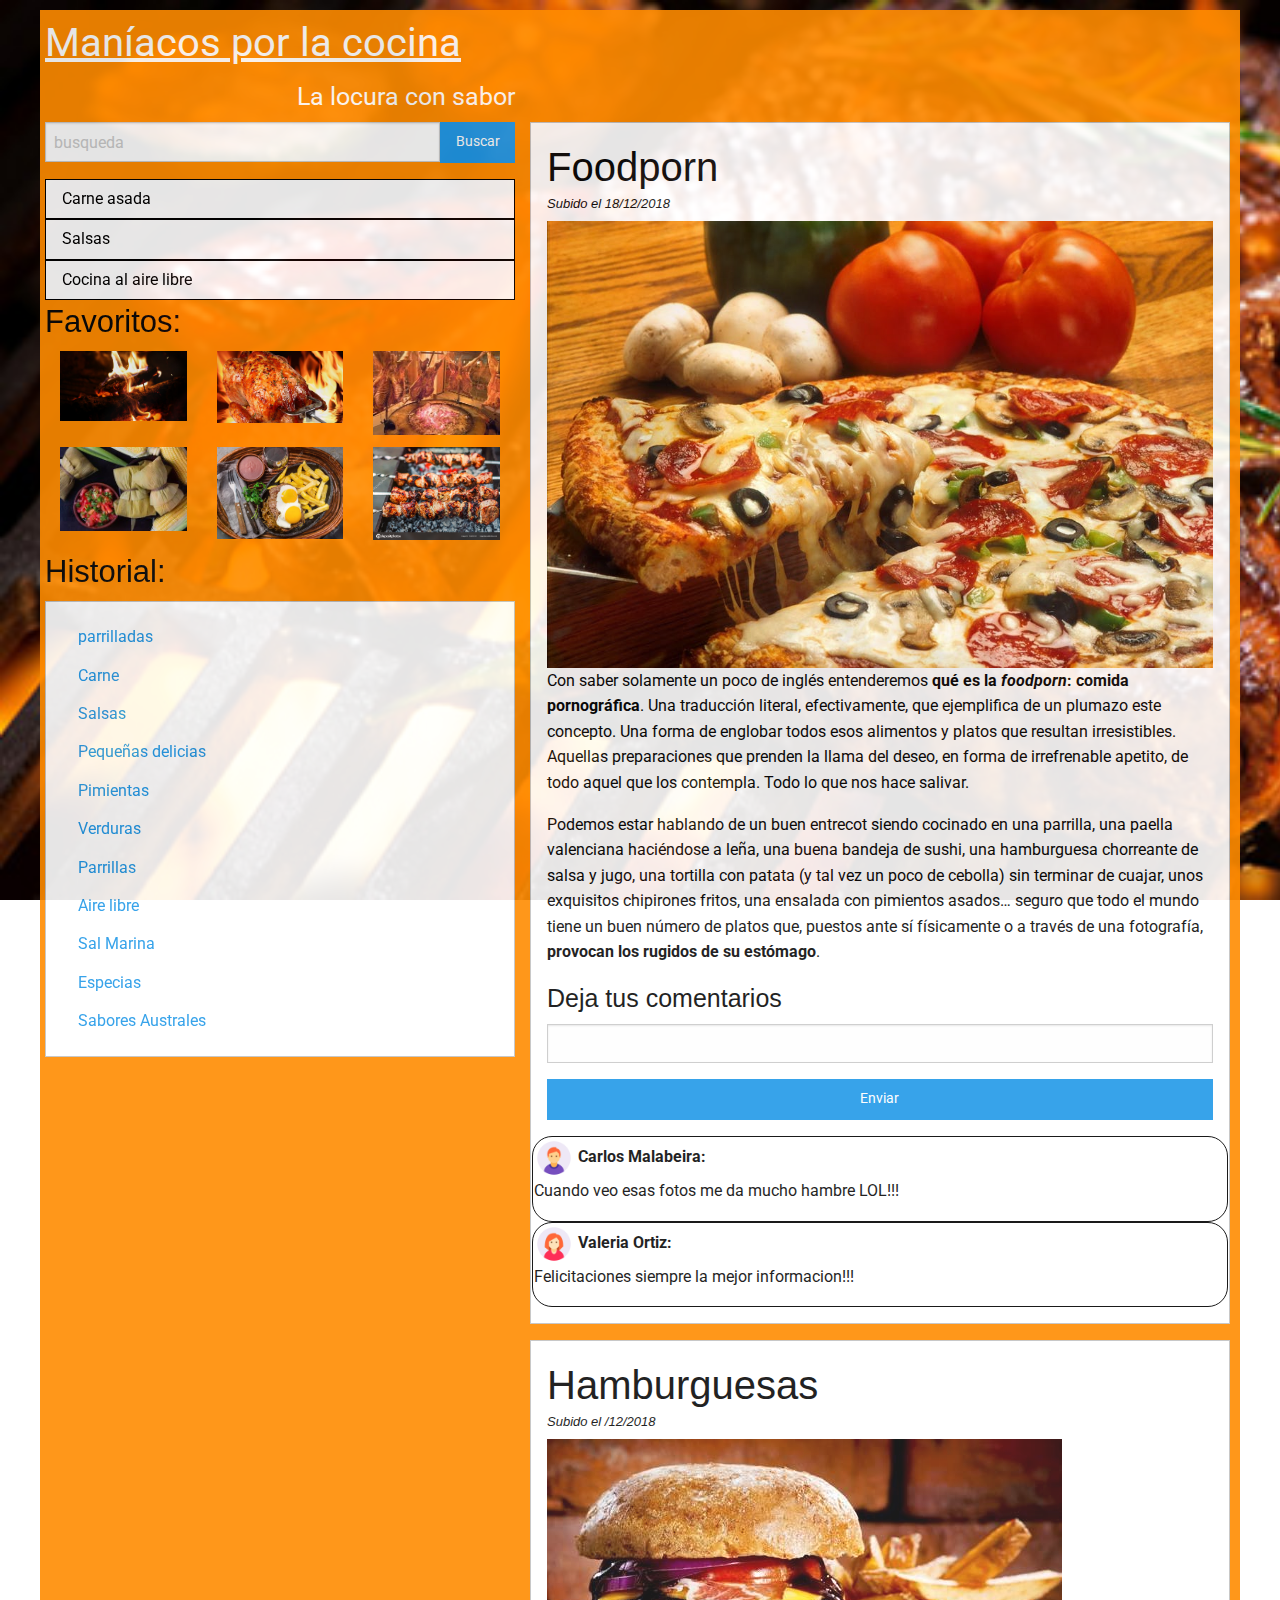
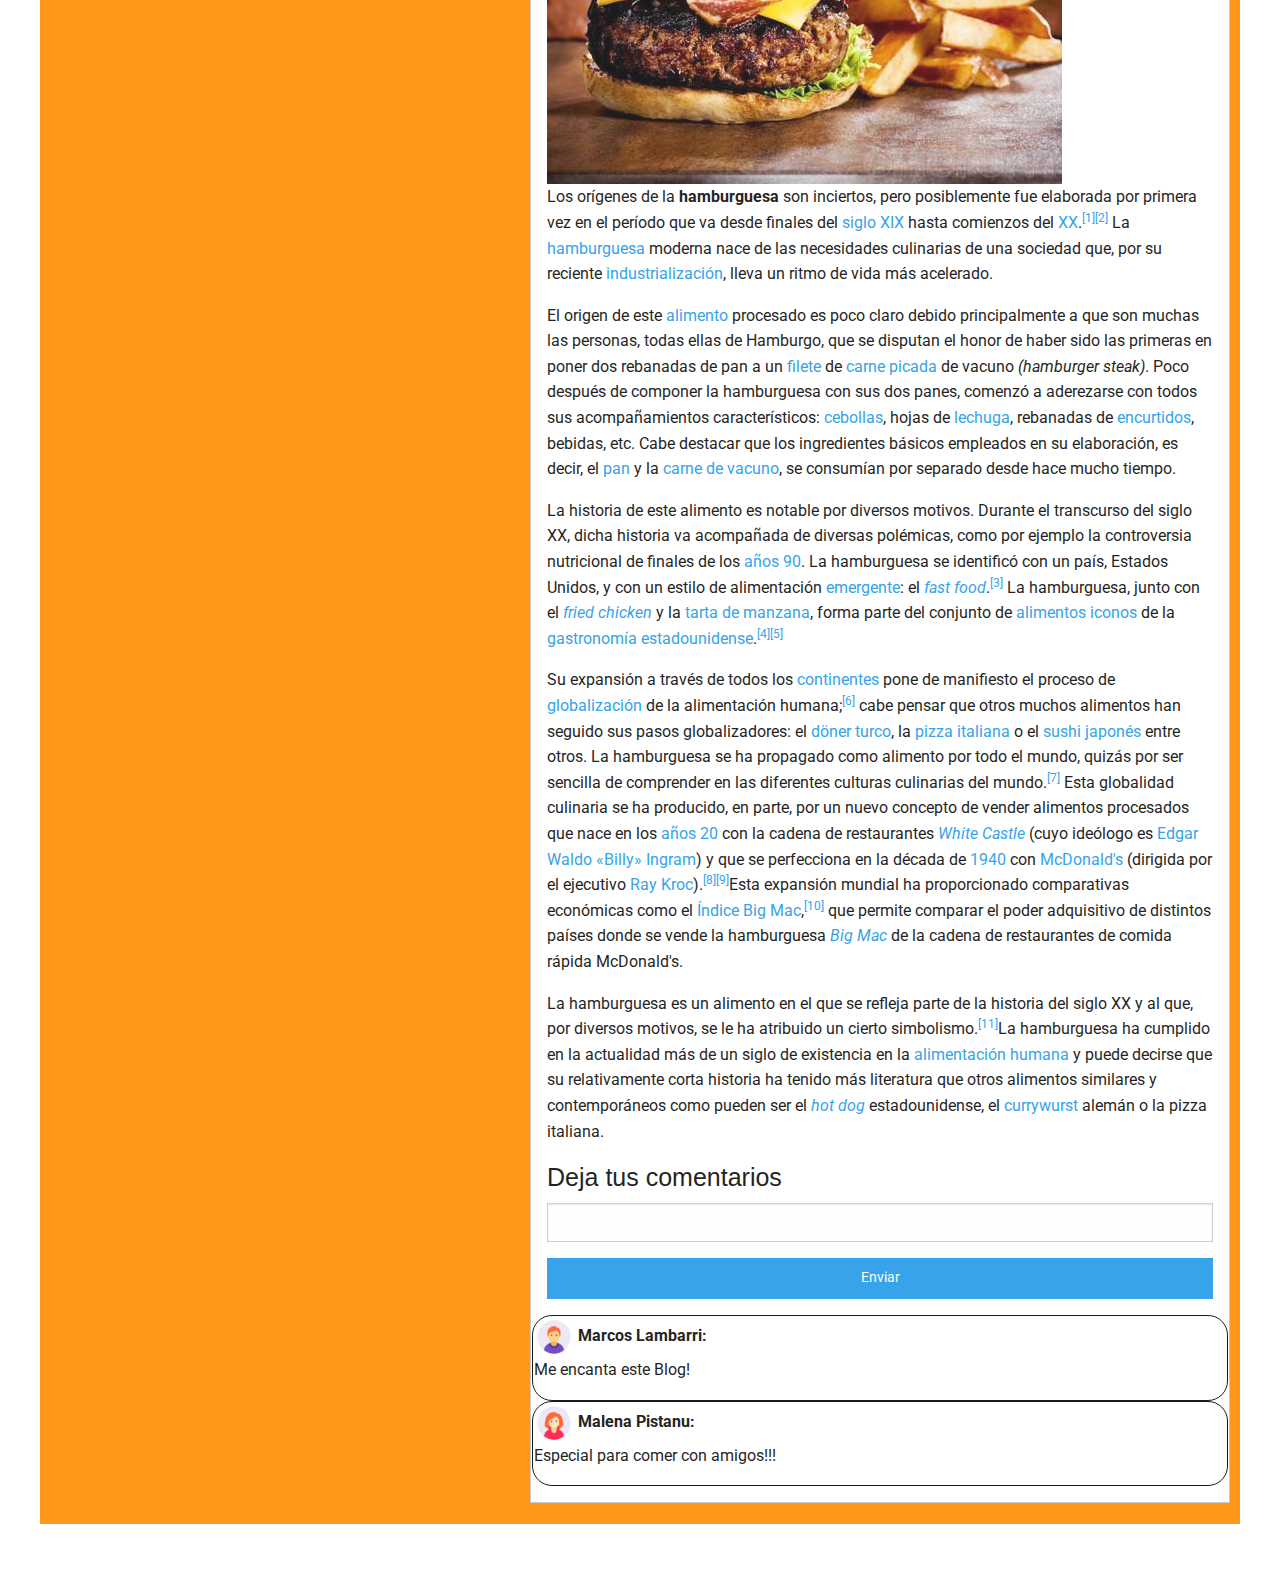
<file: Blogs 2 Gastronomia Foundation - copia/index.html>
<!doctype html>
<html class="no-js" lang="en" dir="ltr">
  <head>
    <meta charset="utf-8">
    <meta http-equiv="x-ua-compatible" content="ie=edge">
    <meta name="viewport" content="width=device-width, initial-scale=1.0">
    <title>Foundation for Sites</title>
    <link rel="stylesheet" href="css/foundation.css">
    <link rel="stylesheet" href="css/app.css">

  </head>
  <body>
    <!-- Contenedor principal -->

    <div class="letraroboto row" style="padding:5px; margin-top:10px; background-color:#ff8c00; opacity:0.90;">


        <!-- Titulo y subtitulo -->
              <div class="row">
                  <div class="large-5 medium-8 columns">
                    <h2 class="titulo"><u>Maníacos por la cocina</u></h2>
                    <h4 class="titulo text-right">La locura con sabor</h4>
                  </div>
                </div>



        <div class="row">
        <div class="large-5 medium-8 columns">





    <!-- Barra de Busqueda -->
            <div class="row">
              <div class="columns">
                <div class="input-group">
                  <input placeholder="busqueda" type="text" class="input-group-field">
                  <div class="input-group-button">
                  <input type="submit" class="button" value="Buscar">
                </div>
               </div>
              </div>
            </div>

    <!-- menu de tres items -->
        <div class="row">
          <div class="columns">
            <ul class="vertical menu">
                     <li><a href="#" style="color:black; background-color:white;border:1px solid black;">Carne asada</a></li>
                     <li><a href="#" style="color:black; background-color:white;border:1px solid black;">Salsas</a></li>
                     <li><a href="#" style="color:black; background-color:white;border:1px solid black;">Cocina al aire libre</a></li>
              </ul>
            </div>
          </div>

        <!-- Favoritos -->
        <div class="row">
          <div class="columns">

                  <h3>Favoritos:</h3>


                  <div class=" columns large-4"><img src="img/foto1.jpg"> </div>
                  <div class=" columns large-4"><img src="img/foto2.jpg"></div>
                  <div class=" columns large-4"><img src="img/foto3.jpg"></div>

                  <br>
                  <br>
                  <br>
                  <br>

                  <div class=" columns large-4"><img src="img/foto4.jpg"> </div>
                  <div class=" columns large-4"><img src="img/foto5.jpg"></div>
                  <div class=" columns large-4"><img src="img/foto6.jpg"></div>
          </div>
        </div>

        <!-- Historial de busquedas -->

        <div class="row">
        <div class="columns" style="margin-top:10px;">

                  <h3>Historial:</h3>
               <ul class="callout vertical menu">
                  <li><a href="#">parrilladas</a></li>
                  <li><a href="#">Carne</a></li>
                  <li><a href="#">Salsas</a></li>
                  <li><a href="#">Pequeñas delicias</a></li>
                  <li><a href="#">Pimientas</a></li>
                  <li><a href="#">Verduras</a></li>
                  <li><a href="#">Parrillas</a></li>
                  <li><a href="#">Aire libre</a></li>
                  <li><a href="#">Sal Marina</a></li>
                  <li><a href="#">Especias</a></li>
                  <li><a href="#">Sabores Australes</a></li>

                </ul>
        </div>
        </div>
      </div>
      <!-- Articulos -->

      <div class="large-7 medium-4 columns callout">
        <h2>Foodporn</h2>
        <h2 class="help-text">Subido el 18/12/2018</h2>
        <img src="img\pizza.jpg">
        <p>Con saber solamente un poco de inglés entenderemos <strong>qué es la <i>foodporn</i>: comida pornográfica</strong>. Una traducción literal, efectivamente, que ejemplifica de un plumazo este concepto. Una forma de englobar todos esos alimentos y platos que resultan irresistibles. Aquellas preparaciones que prenden la llama del deseo, en forma de irrefrenable apetito, de todo aquel que los contempla. Todo lo que nos hace salivar.</p><p>Podemos estar hablando de un buen entrecot siendo cocinado en una parrilla, una paella valenciana haciéndose a leña, una buena bandeja de sushi, una hamburguesa chorreante de salsa y jugo, una tortilla con patata (y tal vez un poco de cebolla) sin terminar de cuajar, unos exquisitos chipirones fritos, una ensalada con pimientos asados… seguro que todo el mundo tiene un buen número de platos que, puestos ante sí físicamente o a través de una fotografía, <strong>provocan los rugidos de su estómago</strong>.</p>


        <div class="row">
            <div class="column">
            <h4>Deja tus comentarios</h4>
            <input class="column" type="text">

            <button type="button" class="column button" name="button">Enviar</button>

            <br><br><br>

            <div class="row">


            <fieldset class="cuadrito"  style="border-radius:20px;">
              <img src="img/icono-hombre.png"style="width:40px;">
              <strong>Carlos Malabeira:</strong><br>
              <p>Cuando veo esas fotos me da mucho hambre LOL!!!</p>
            </fieldset>

            <fieldset class="cuadrito" style="border-radius:20px;">
              <img src="img/icono-mujer.png" style="width:40px;">
              <strong>Valeria Ortiz:</strong><br>
              <p>Felicitaciones siempre la mejor informacion!!!</p>
            </fieldset>

            </div>



          </div>



        </div>
      </div>


      <div class="large-7 medium-4 columns callout">
        <h2>Hamburguesas</h2>
        <h2 class="help-text">Subido el /12/2018</h2>
        <img src="img/foto-hamburguesa.jpg">
        <p>Los orígenes de la <b>hamburguesa</b> son inciertos, pero posiblemente fue elaborada por primera vez en el período que va desde finales del <a href="/wiki/Siglo_XIX" title="Siglo XIX">siglo XIX</a> hasta comienzos del <a href="/wiki/Siglo_XX" title="Siglo XX">XX</a>.<sup id="cite_ref-Giovanni_1-0" class="reference separada"><a href="#cite_note-Giovanni-1"><span class="corchete-llamada">[</span>1<span class="corchete-llamada">]</span></a></sup>&#8203;<sup id="cite_ref-Ronald_2-0" class="reference separada"><a href="#cite_note-Ronald-2"><span class="corchete-llamada">[</span>2<span class="corchete-llamada">]</span></a></sup>&#8203; La <a href="/wiki/Hamburguesa" title="Hamburguesa">hamburguesa</a> moderna nace de las necesidades culinarias de una sociedad que, por su reciente <a href="/wiki/Industrializaci%C3%B3n" title="Industrialización">industrialización</a>, lleva un ritmo de vida más acelerado.
          </p><p>El origen de este <a href="/wiki/Alimento" title="Alimento">alimento</a> procesado es poco claro debido principalmente a que son muchas las personas, todas ellas de Hamburgo, que se disputan el honor de haber sido las primeras en poner dos rebanadas de pan a un <a href="/wiki/Filete_(carne_roja)" title="Filete (carne roja)">filete</a> de <a href="/wiki/Carne_picada" title="Carne picada">carne picada</a> de vacuno <i>(hamburger steak)</i>. Poco después de componer la hamburguesa con sus dos panes, comenzó a aderezarse con todos sus acompañamientos característicos: <a href="/wiki/Cebolla" class="mw-redirect" title="Cebolla">cebollas</a>, hojas de <a href="/wiki/Lechuga" class="mw-redirect" title="Lechuga">lechuga</a>, rebanadas de <a href="/wiki/Encurtido" title="Encurtido">encurtidos</a>, bebidas, etc. Cabe destacar que los ingredientes básicos empleados en su elaboración, es decir, el <a href="/wiki/Pan" title="Pan">pan</a> y la <a href="/wiki/Carne" title="Carne">carne de vacuno</a>, se consumían por separado desde hace mucho tiempo.
          </p><p>La historia de este alimento es notable por diversos motivos. Durante el transcurso del siglo XX, dicha historia va acompañada de diversas polémicas, como por ejemplo la controversia nutricional de finales de los <a href="/wiki/A%C3%B1os_1990" title="Años 1990">años 90</a>. La hamburguesa se identificó con un país, Estados Unidos, y con un estilo de alimentación <a href="/wiki/Emergencia_(filosof%C3%ADa)" title="Emergencia (filosofía)">emergente</a>: el <a href="/wiki/Comida_r%C3%A1pida" title="Comida rápida"><i>fast food</i></a>.<sup id="cite_ref-ilustra_3-0" class="reference separada"><a href="#cite_note-ilustra-3"><span class="corchete-llamada">[</span>3<span class="corchete-llamada">]</span></a></sup>&#8203; La hamburguesa, junto con el <i><a href="/wiki/Pollo_frito" title="Pollo frito">fried chicken</a></i> y la <a href="/wiki/Tarta_de_manzana" title="Tarta de manzana">tarta de manzana</a>, forma parte del conjunto de <a href="/wiki/S%C3%ADmbolo_nacional" title="Símbolo nacional">alimentos iconos</a> de la <a href="/wiki/Gastronom%C3%ADa_de_Estados_Unidos" class="mw-redirect" title="Gastronomía de Estados Unidos">gastronomía estadounidense</a>.<sup id="cite_ref-Edge_4-0" class="reference separada"><a href="#cite_note-Edge-4"><span class="corchete-llamada">[</span>4<span class="corchete-llamada">]</span></a></sup>&#8203;<sup id="cite_ref-amer_5-0" class="reference separada"><a href="#cite_note-amer-5"><span class="corchete-llamada">[</span>5<span class="corchete-llamada">]</span></a></sup>&#8203;
          </p><p>Su expansión a través de todos los <a href="/wiki/Continente" title="Continente">continentes</a> pone de manifiesto el proceso de <a href="/wiki/Globalizaci%C3%B3n" title="Globalización">globalización</a> de la alimentación humana;<sup id="cite_ref-Global_6-0" class="reference separada"><a href="#cite_note-Global-6"><span class="corchete-llamada">[</span>6<span class="corchete-llamada">]</span></a></sup>&#8203; cabe pensar que otros muchos alimentos han seguido sus pasos globalizadores: el <a href="/wiki/D%C3%B6ner" title="Döner">döner</a> <a href="/wiki/Gastronom%C3%ADa_de_Turqu%C3%ADa" title="Gastronomía de Turquía">turco</a>, la <a href="/wiki/Pizza" title="Pizza">pizza</a> <a href="/wiki/Gastronom%C3%ADa_de_Italia" title="Gastronomía de Italia">italiana</a> o el <a href="/wiki/Sushi" title="Sushi">sushi</a> <a href="/wiki/Gastronom%C3%ADa_de_Jap%C3%B3n" title="Gastronomía de Japón">japonés</a> entre otros. La hamburguesa se ha propagado como alimento por todo el mundo, quizás por ser sencilla de comprender en las diferentes culturas culinarias del mundo.<sup id="cite_ref-McGlobal_7-0" class="reference separada"><a href="#cite_note-McGlobal-7"><span class="corchete-llamada">[</span>7<span class="corchete-llamada">]</span></a></sup>&#8203; Esta globalidad culinaria se ha producido, en parte, por un nuevo concepto de vender alimentos procesados que nace en los <a href="/wiki/A%C3%B1os_1920" title="Años 1920">años 20</a> con la cadena de restaurantes <i><a href="/wiki/White_Castle_(restaurante)" title="White Castle (restaurante)">White Castle</a></i> (cuyo ideólogo es <a href="/w/index.php?title=Edgar_Waldo_Ingram&amp;action=edit&amp;redlink=1" class="new" title="Edgar Waldo Ingram (aún no redactado)">Edgar Waldo «Billy» Ingram</a>) y que se perfecciona en la década de <a href="/wiki/1940" title="1940">1940</a> con <a href="/wiki/McDonald%27s" title="McDonald&#39;s">McDonald's</a> (dirigida por el ejecutivo <a href="/wiki/Ray_Kroc" title="Ray Kroc">Ray Kroc</a>).<sup id="cite_ref-Smith_8-0" class="reference separada"><a href="#cite_note-Smith-8"><span class="corchete-llamada">[</span>8<span class="corchete-llamada">]</span></a></sup>&#8203;<sup id="cite_ref-Arcs_9-0" class="reference separada"><a href="#cite_note-Arcs-9"><span class="corchete-llamada">[</span>9<span class="corchete-llamada">]</span></a></sup>&#8203;Esta expansión mundial ha proporcionado comparativas económicas como el <a href="/wiki/%C3%8Dndice_Big_Mac" title="Índice Big Mac">Índice Big Mac</a>,<sup id="cite_ref-BigIndex_10-0" class="reference separada"><a href="#cite_note-BigIndex-10"><span class="corchete-llamada">[</span>10<span class="corchete-llamada">]</span></a></sup>&#8203; que permite comparar el poder adquisitivo de distintos países donde se vende la hamburguesa <i><a href="/wiki/Big_Mac" title="Big Mac">Big Mac</a></i> de la cadena de restaurantes de comida rápida McDonald's.
          </p><p>La hamburguesa es un alimento en el que se refleja parte de la historia del siglo XX y al que, por diversos motivos, se le ha atribuido un cierto simbolismo.<sup id="cite_ref-Theodora_11-0" class="reference separada"><a href="#cite_note-Theodora-11"><span class="corchete-llamada">[</span>11<span class="corchete-llamada">]</span></a></sup>&#8203;
          La hamburguesa ha cumplido en la actualidad más de un siglo de existencia en la <a href="/wiki/Alimentaci%C3%B3n_humana" title="Alimentación humana">alimentación humana</a> y puede decirse que su relativamente corta historia ha tenido más literatura que otros alimentos similares y contemporáneos como pueden ser el <i><a href="/wiki/Perrito_caliente" title="Perrito caliente">hot dog</a></i> estadounidense, el <a href="/wiki/Currywurst" title="Currywurst">currywurst</a> alemán o la pizza italiana.
          </p>

        <div class="row">
            <div class="column">
            <h4>Deja tus comentarios</h4>
            <input class="column" type="text">

            <button type="button" class="column button" name="button">Enviar</button>

            <br><br><br>

            <div class="row">


            <fieldset class="cuadrito"  style="border-radius:20px;">
              <img src="img/icono-hombre.png"style="width:40px;">
              <strong>Marcos Lambarri:</strong><br>
              <p>Me encanta este Blog!</p>
            </fieldset>

            <fieldset class="cuadrito" style="border-radius:20px;">
              <img src="img/icono-mujer.png" style="width:40px;">
              <strong>Malena Pistanu:</strong><br>
              <p>Especial para comer con amigos!!!</p>
            </fieldset>

            </div>



          </div>



        </div>
      </div>








        </div>
      </div>



      </div>
<br>
<br>
<br>




      </div>
    </div>
    <script src="js/vendor/jquery.js"></script>
    <script src="js/vendor/what-input.js"></script>
    <script src="js/vendor/foundation.js"></script>
    <script src="js/app.js"></script>
  </body>
</html>
</file>
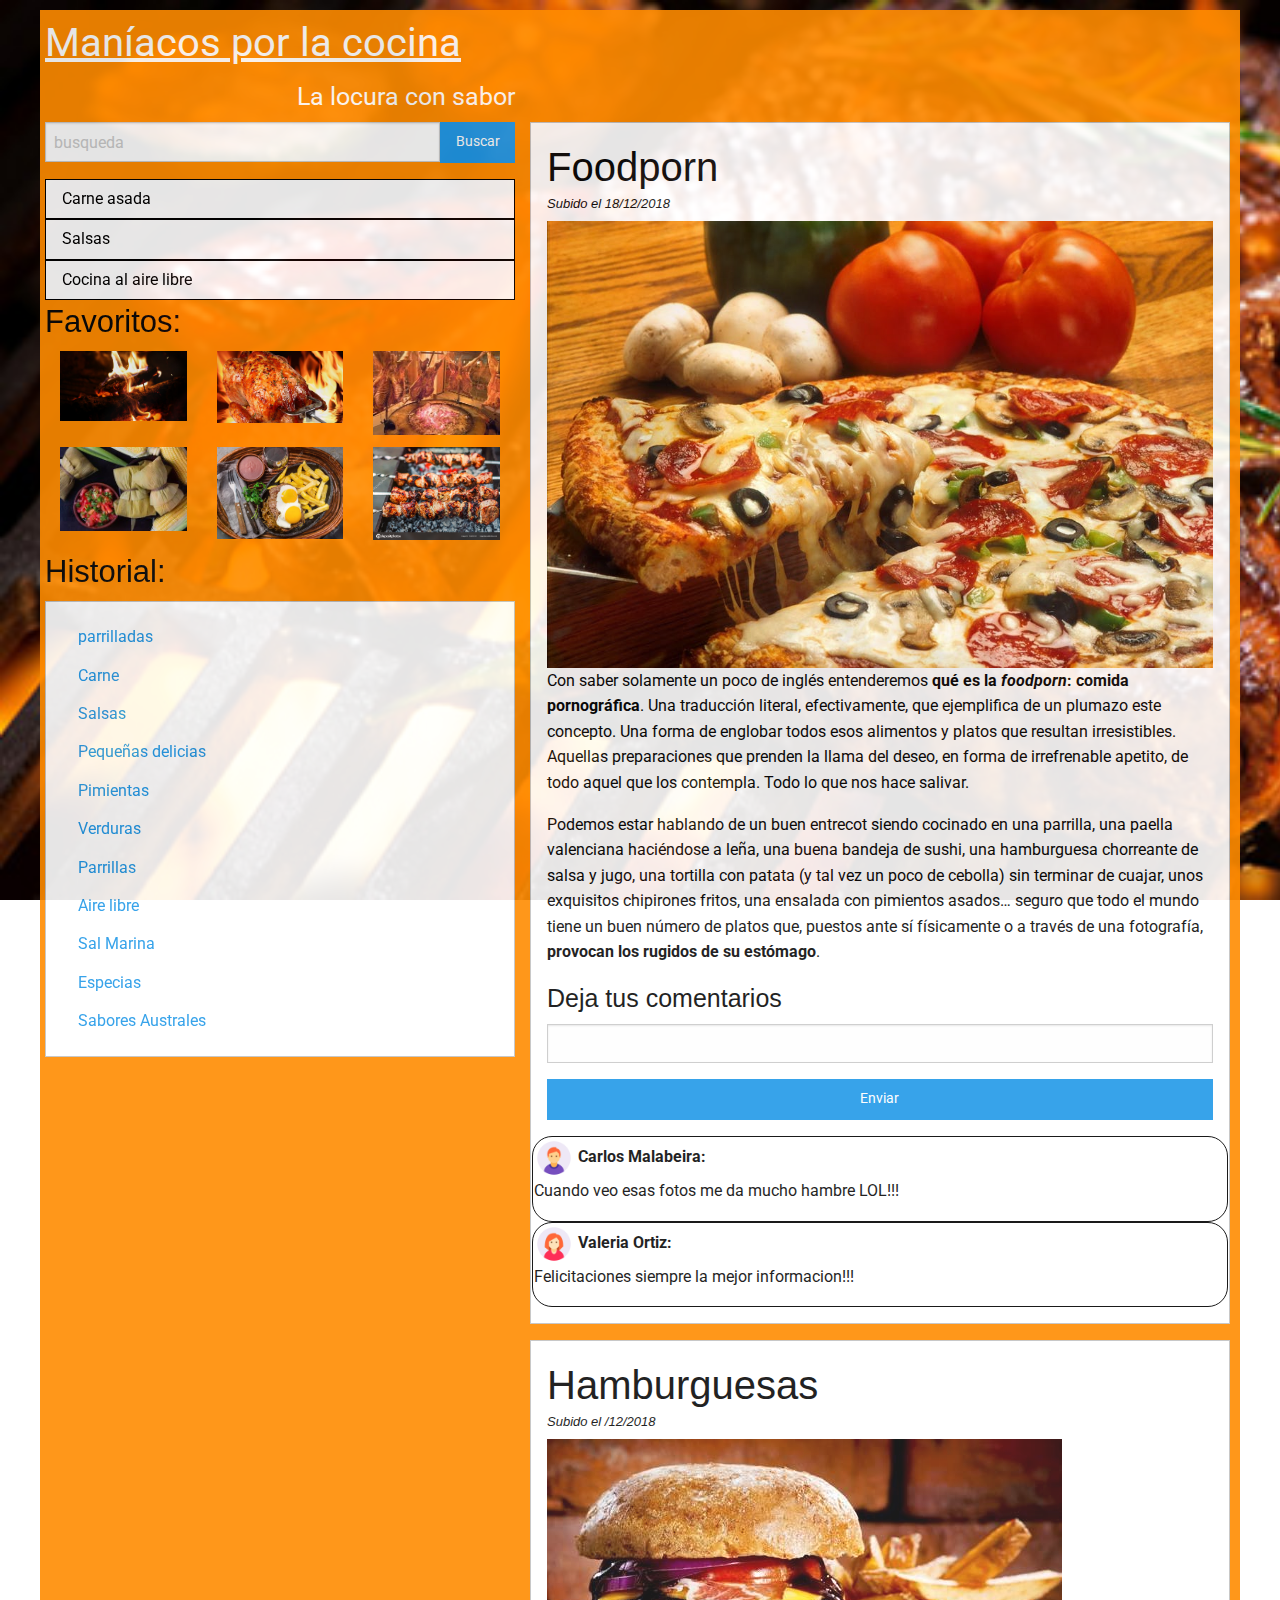
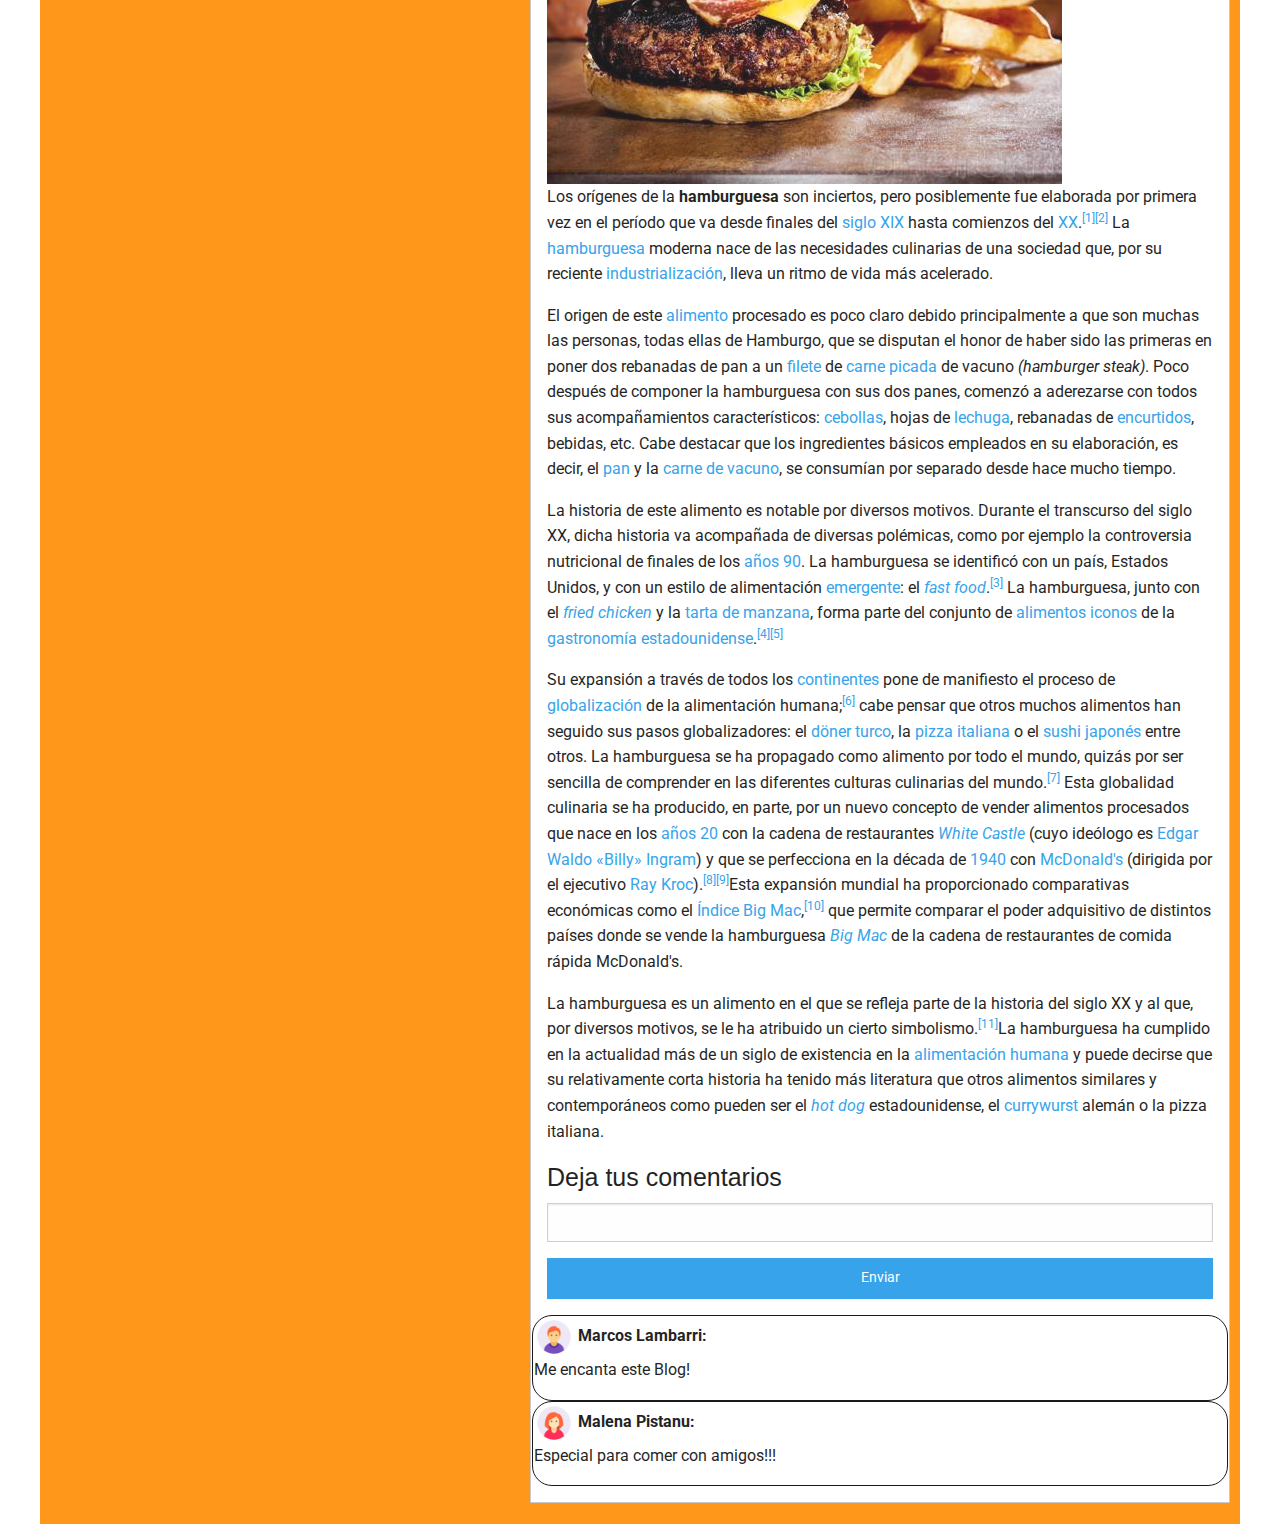
<file: Blogs 2 Gastronomia Foundation/index.html>
<!doctype html>
<html class="no-js" lang="en" dir="ltr">
  <head>
    <meta charset="utf-8">
    <meta http-equiv="x-ua-compatible" content="ie=edge">
    <meta name="viewport" content="width=device-width, initial-scale=1.0">
    <title>Blog de Gastronomia</title>
    <link rel="stylesheet" href="css/foundation.css">
    <link rel="stylesheet" href="css/app.css">

  </head>
  <body>
    <!-- Contenedor principal -->

<div class="letraroboto row" style="padding:5px; margin-top:10px; background-color:#ff8c00; opacity:0.90;">


        <!-- Titulo y subtitulo -->
              <div class="row">
                  <div class="large-5 medium-8 columns">
                    <h2 class="titulo"><u>Maníacos por la cocina</u></h2>
                    <h4 class="titulo text-right">La locura con sabor</h4>
                  </div>
                </div>



        <div class="row">
        <div class="large-5 medium-8 columns">





    <!-- Barra de Busqueda -->
            <div class="row show-for-medium">
              <div class="columns">
                <div class="input-group">
                  <input placeholder="busqueda" type="text" class="input-group-field">
                  <div class="input-group-button">
                  <input type="submit" class="button" value="Buscar">
                </div>
               </div>
              </div>
            </div>

    <!-- menu de tres items -->
        <div class="row show-for-medium">
          <div class="columns">
            <ul class="vertical menu">
                     <li><a href="#" style="color:black; background-color:white;border:1px solid black;">Carne asada</a></li>
                     <li><a href="#" style="color:black; background-color:white;border:1px solid black;">Salsas</a></li>
                     <li><a href="#" style="color:black; background-color:white;border:1px solid black;">Cocina al aire libre</a></li>
              </ul>
            </div>
          </div>

        <!-- Favoritos -->
        <div class="row show-for-large">
          <div class="columns">

                  <h3>Favoritos:</h3>


                  <div class=" columns large-4"><img src="img/foto1.jpg"> </div>
                  <div class=" columns large-4"><img src="img/foto2.jpg"></div>
                  <div class=" columns large-4"><img src="img/foto3.jpg"></div>

                  <br>
                  <br>
                  <br>
                  <br>

                  <div class=" columns large-4"><img src="img/foto4.jpg"> </div>
                  <div class=" columns large-4"><img src="img/foto5.jpg"></div>
                  <div class=" columns large-4"><img src="img/foto6.jpg"></div>
          </div>
        </div>

        <!-- Historial de busquedas -->

        <div class="row show-for-medium">
        <div class="columns" style="margin-top:10px;">

                  <h3>Historial:</h3>
               <ul class="callout vertical menu">
                  <li><a href="#">parrilladas</a></li>
                  <li><a href="#">Carne</a></li>
                  <li><a href="#">Salsas</a></li>
                  <li><a href="#">Pequeñas delicias</a></li>
                  <li><a href="#">Pimientas</a></li>
                  <li><a href="#">Verduras</a></li>
                  <li><a href="#">Parrillas</a></li>
                  <li><a href="#">Aire libre</a></li>
                  <li><a href="#">Sal Marina</a></li>
                  <li><a href="#">Especias</a></li>
                  <li><a href="#">Sabores Australes</a></li>

                </ul>
        </div>
        </div>
      </div>



      <!-- Articulos -->

      <div class="large-7 medium-4 columns callout">
        <h2>Foodporn</h2>
        <h2 class="help-text">Subido el 18/12/2018</h2>
        <img src="img\pizza.jpg">
        <p>Con saber solamente un poco de inglés entenderemos <strong>qué es la <i>foodporn</i>: comida pornográfica</strong>. Una traducción literal, efectivamente, que ejemplifica de un plumazo este concepto. Una forma de englobar todos esos alimentos y platos que resultan irresistibles. Aquellas preparaciones que prenden la llama del deseo, en forma de irrefrenable apetito, de todo aquel que los contempla. Todo lo que nos hace salivar.</p><p>Podemos estar hablando de un buen entrecot siendo cocinado en una parrilla, una paella valenciana haciéndose a leña, una buena bandeja de sushi, una hamburguesa chorreante de salsa y jugo, una tortilla con patata (y tal vez un poco de cebolla) sin terminar de cuajar, unos exquisitos chipirones fritos, una ensalada con pimientos asados… seguro que todo el mundo tiene un buen número de platos que, puestos ante sí físicamente o a través de una fotografía, <strong>provocan los rugidos de su estómago</strong>.</p>


        <div class="row">
            <div class="column">
            <h4>Deja tus comentarios</h4>
            <input class="column" type="text">

            <button type="button" class="column button" name="button">Enviar</button>

            <br><br><br>

            <div class="row">


            <fieldset class="cuadrito"  style="border-radius:20px;">
              <img src="img/icono-hombre.png"style="width:40px;">
              <strong>Carlos Malabeira:</strong><br>
              <p>Cuando veo esas fotos me da mucho hambre LOL!!!</p>
            </fieldset>

            <fieldset class="cuadrito" style="border-radius:20px;">
              <img src="img/icono-mujer.png" style="width:40px;">
              <strong>Valeria Ortiz:</strong><br>
              <p>Felicitaciones siempre la mejor informacion!!!</p>
            </fieldset>

            </div>



          </div>



        </div>
      </div>


      <div class="large-7 medium-4 columns callout">
        <h2>Hamburguesas</h2>
        <h2 class="help-text">Subido el /12/2018</h2>
        <img src="img/foto-hamburguesa.jpg">
        <p>Los orígenes de la <b>hamburguesa</b> son inciertos, pero posiblemente fue elaborada por primera vez en el período que va desde finales del <a href="/wiki/Siglo_XIX" title="Siglo XIX">siglo XIX</a> hasta comienzos del <a href="/wiki/Siglo_XX" title="Siglo XX">XX</a>.<sup id="cite_ref-Giovanni_1-0" class="reference separada"><a href="#cite_note-Giovanni-1"><span class="corchete-llamada">[</span>1<span class="corchete-llamada">]</span></a></sup>&#8203;<sup id="cite_ref-Ronald_2-0" class="reference separada"><a href="#cite_note-Ronald-2"><span class="corchete-llamada">[</span>2<span class="corchete-llamada">]</span></a></sup>&#8203; La <a href="/wiki/Hamburguesa" title="Hamburguesa">hamburguesa</a> moderna nace de las necesidades culinarias de una sociedad que, por su reciente <a href="/wiki/Industrializaci%C3%B3n" title="Industrialización">industrialización</a>, lleva un ritmo de vida más acelerado.
          </p><p>El origen de este <a href="/wiki/Alimento" title="Alimento">alimento</a> procesado es poco claro debido principalmente a que son muchas las personas, todas ellas de Hamburgo, que se disputan el honor de haber sido las primeras en poner dos rebanadas de pan a un <a href="/wiki/Filete_(carne_roja)" title="Filete (carne roja)">filete</a> de <a href="/wiki/Carne_picada" title="Carne picada">carne picada</a> de vacuno <i>(hamburger steak)</i>. Poco después de componer la hamburguesa con sus dos panes, comenzó a aderezarse con todos sus acompañamientos característicos: <a href="/wiki/Cebolla" class="mw-redirect" title="Cebolla">cebollas</a>, hojas de <a href="/wiki/Lechuga" class="mw-redirect" title="Lechuga">lechuga</a>, rebanadas de <a href="/wiki/Encurtido" title="Encurtido">encurtidos</a>, bebidas, etc. Cabe destacar que los ingredientes básicos empleados en su elaboración, es decir, el <a href="/wiki/Pan" title="Pan">pan</a> y la <a href="/wiki/Carne" title="Carne">carne de vacuno</a>, se consumían por separado desde hace mucho tiempo.
          </p><p>La historia de este alimento es notable por diversos motivos. Durante el transcurso del siglo XX, dicha historia va acompañada de diversas polémicas, como por ejemplo la controversia nutricional de finales de los <a href="/wiki/A%C3%B1os_1990" title="Años 1990">años 90</a>. La hamburguesa se identificó con un país, Estados Unidos, y con un estilo de alimentación <a href="/wiki/Emergencia_(filosof%C3%ADa)" title="Emergencia (filosofía)">emergente</a>: el <a href="/wiki/Comida_r%C3%A1pida" title="Comida rápida"><i>fast food</i></a>.<sup id="cite_ref-ilustra_3-0" class="reference separada"><a href="#cite_note-ilustra-3"><span class="corchete-llamada">[</span>3<span class="corchete-llamada">]</span></a></sup>&#8203; La hamburguesa, junto con el <i><a href="/wiki/Pollo_frito" title="Pollo frito">fried chicken</a></i> y la <a href="/wiki/Tarta_de_manzana" title="Tarta de manzana">tarta de manzana</a>, forma parte del conjunto de <a href="/wiki/S%C3%ADmbolo_nacional" title="Símbolo nacional">alimentos iconos</a> de la <a href="/wiki/Gastronom%C3%ADa_de_Estados_Unidos" class="mw-redirect" title="Gastronomía de Estados Unidos">gastronomía estadounidense</a>.<sup id="cite_ref-Edge_4-0" class="reference separada"><a href="#cite_note-Edge-4"><span class="corchete-llamada">[</span>4<span class="corchete-llamada">]</span></a></sup>&#8203;<sup id="cite_ref-amer_5-0" class="reference separada"><a href="#cite_note-amer-5"><span class="corchete-llamada">[</span>5<span class="corchete-llamada">]</span></a></sup>&#8203;
          </p><p>Su expansión a través de todos los <a href="/wiki/Continente" title="Continente">continentes</a> pone de manifiesto el proceso de <a href="/wiki/Globalizaci%C3%B3n" title="Globalización">globalización</a> de la alimentación humana;<sup id="cite_ref-Global_6-0" class="reference separada"><a href="#cite_note-Global-6"><span class="corchete-llamada">[</span>6<span class="corchete-llamada">]</span></a></sup>&#8203; cabe pensar que otros muchos alimentos han seguido sus pasos globalizadores: el <a href="/wiki/D%C3%B6ner" title="Döner">döner</a> <a href="/wiki/Gastronom%C3%ADa_de_Turqu%C3%ADa" title="Gastronomía de Turquía">turco</a>, la <a href="/wiki/Pizza" title="Pizza">pizza</a> <a href="/wiki/Gastronom%C3%ADa_de_Italia" title="Gastronomía de Italia">italiana</a> o el <a href="/wiki/Sushi" title="Sushi">sushi</a> <a href="/wiki/Gastronom%C3%ADa_de_Jap%C3%B3n" title="Gastronomía de Japón">japonés</a> entre otros. La hamburguesa se ha propagado como alimento por todo el mundo, quizás por ser sencilla de comprender en las diferentes culturas culinarias del mundo.<sup id="cite_ref-McGlobal_7-0" class="reference separada"><a href="#cite_note-McGlobal-7"><span class="corchete-llamada">[</span>7<span class="corchete-llamada">]</span></a></sup>&#8203; Esta globalidad culinaria se ha producido, en parte, por un nuevo concepto de vender alimentos procesados que nace en los <a href="/wiki/A%C3%B1os_1920" title="Años 1920">años 20</a> con la cadena de restaurantes <i><a href="/wiki/White_Castle_(restaurante)" title="White Castle (restaurante)">White Castle</a></i> (cuyo ideólogo es <a href="/w/index.php?title=Edgar_Waldo_Ingram&amp;action=edit&amp;redlink=1" class="new" title="Edgar Waldo Ingram (aún no redactado)">Edgar Waldo «Billy» Ingram</a>) y que se perfecciona en la década de <a href="/wiki/1940" title="1940">1940</a> con <a href="/wiki/McDonald%27s" title="McDonald&#39;s">McDonald's</a> (dirigida por el ejecutivo <a href="/wiki/Ray_Kroc" title="Ray Kroc">Ray Kroc</a>).<sup id="cite_ref-Smith_8-0" class="reference separada"><a href="#cite_note-Smith-8"><span class="corchete-llamada">[</span>8<span class="corchete-llamada">]</span></a></sup>&#8203;<sup id="cite_ref-Arcs_9-0" class="reference separada"><a href="#cite_note-Arcs-9"><span class="corchete-llamada">[</span>9<span class="corchete-llamada">]</span></a></sup>&#8203;Esta expansión mundial ha proporcionado comparativas económicas como el <a href="/wiki/%C3%8Dndice_Big_Mac" title="Índice Big Mac">Índice Big Mac</a>,<sup id="cite_ref-BigIndex_10-0" class="reference separada"><a href="#cite_note-BigIndex-10"><span class="corchete-llamada">[</span>10<span class="corchete-llamada">]</span></a></sup>&#8203; que permite comparar el poder adquisitivo de distintos países donde se vende la hamburguesa <i><a href="/wiki/Big_Mac" title="Big Mac">Big Mac</a></i> de la cadena de restaurantes de comida rápida McDonald's.
          </p><p>La hamburguesa es un alimento en el que se refleja parte de la historia del siglo XX y al que, por diversos motivos, se le ha atribuido un cierto simbolismo.<sup id="cite_ref-Theodora_11-0" class="reference separada"><a href="#cite_note-Theodora-11"><span class="corchete-llamada">[</span>11<span class="corchete-llamada">]</span></a></sup>&#8203;
          La hamburguesa ha cumplido en la actualidad más de un siglo de existencia en la <a href="/wiki/Alimentaci%C3%B3n_humana" title="Alimentación humana">alimentación humana</a> y puede decirse que su relativamente corta historia ha tenido más literatura que otros alimentos similares y contemporáneos como pueden ser el <i><a href="/wiki/Perrito_caliente" title="Perrito caliente">hot dog</a></i> estadounidense, el <a href="/wiki/Currywurst" title="Currywurst">currywurst</a> alemán o la pizza italiana.
          </p>

              <div class="row">
                        <div class="column">
                        <h4>Deja tus comentarios</h4>
                        <input class="column" type="text">

                        <button type="button" class="column button" name="button">Enviar</button>

                        <br><br><br>

                        <div class="row">


                        <fieldset class="cuadrito"  style="border-radius:20px;">
                          <img src="img/icono-hombre.png"style="width:40px;">
                          <strong>Marcos Lambarri:</strong><br>
                          <p>Me encanta este Blog!</p>
                        </fieldset>

                        <fieldset class="cuadrito" style="border-radius:20px;">
                          <img src="img/icono-mujer.png" style="width:40px;">
                          <strong>Malena Pistanu:</strong><br>
                          <p>Especial para comer con amigos!!!</p>
                        </fieldset>

                        </div>



                      </div>



              </div>
      </div>
    </div>
  </div>







    <script src="js/vendor/jquery.js"></script>
    <script src="js/vendor/what-input.js"></script>
    <script src="js/vendor/foundation.js"></script>
    <script src="js/app.js"></script>
  </body>
</html>
</file>
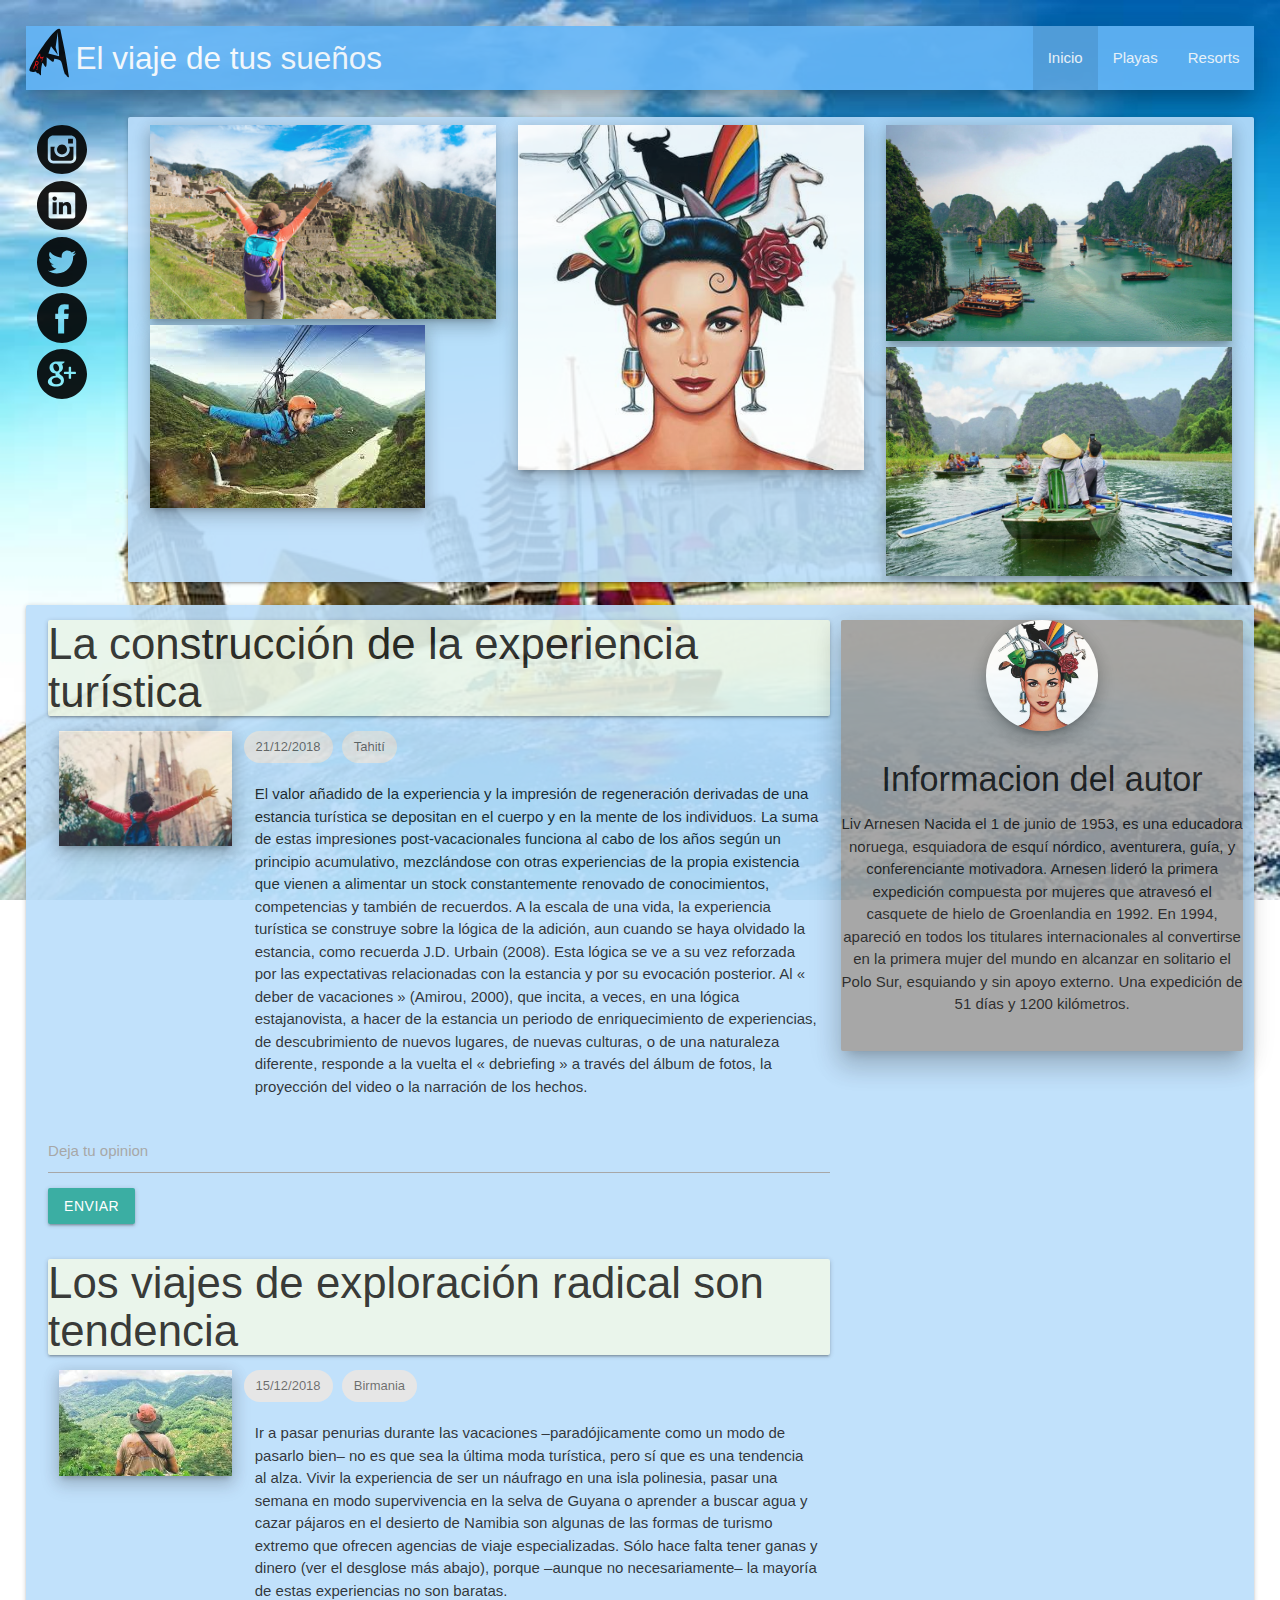
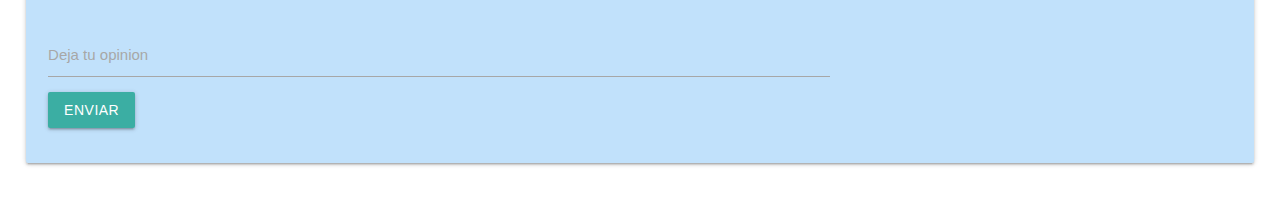
<file: Blogs 3 Turismo Materialize/index.html>
<!doctype html>
<html class="no-js" lang="en" dir="ltr">
  <head>
    <meta charset="utf-8">
    <meta http-equiv="x-ua-compatible" content="ie=edge">
    <meta name="viewport" content="width=device-width, initial-scale=1 maximun-scale=1.0">
    <title>Blog de Turismo</title>
    <link href="https://fonts.googleapis.com/icon?family=Material+Icons" rel="stylesheet">
    <link rel="stylesheet" href="css/materialize.css" type="text/css" media="screen,projection">
    <link rel="stylesheet" href="css/estilos.css">

  </head>
  <body>
    <!-- Contenedor principal -->
    <div class="contenedor">


     <div class="row">

             <nav class="blue lighten-2 z-depth-5 hoverable">
               <div class="nav-wrapper">
                 <img src="img\logoprincipal.svg" style="width:50px;margin-top:2px;">

                <a class="brand-logo fluid-text hide-on-med-and-down"href="#">El viaje de tus sueños</a>
                <ul class="right">
                  <li class="active"> <a href="#"> Inicio</a></li>
                  <li> <a href="#"> Playas</a></li>
                  <li> <a href="#"> Resorts</a></li>
                </ul>
              </div>
            </nav>
    </div>
    <div class="row">
      <div class="col s3 m2 l1  fluid-text hide-on-small-only" >
        <ul  style="list-style:none;">
         <li ><a href="#"> <img src="img\instagram-logo.svg"></a></li>
         <li><a href="#"> <img src="img\linkedin-logo.svg"></a></li>
         <li ><a href="#"> <img src="img\twitter-logo.svg"></a></li>
         <li ><a href="#"> <img src="img\facebook-logo.svg"></a></li>
         <li ><a href="#"> <img src="img\google-logo.svg"></a></li>
       </ul>
      </div>

    <div class="col s12 m10 l11 card blue lighten-4">

        <div class="card">
              <div class="col l4">
                  <img class="responsive-img z-depth-3 hoverable" src="img\foto1.jpg">
                  <img class="responsive-img z-depth-3 hoverable" src="img\foto2.jpg">

              </div>
              <div class="col l4">
                <img class="responsive-img z-depth-3 hoverable" src="img\foto5.jpg">
              </div>
              <div class="col l4">
              <img class="responsive-img z-depth-3 hoverable" src="img\foto4.jpg">
              <img class="responsive-img z-depth-3 hoverable" src="img\foto3.jpg">
            </div>
          </div>


      </div>

      <div class="col s12 card blue lighten-4 ">

          <div class="card">
                <div class="col l8 m6">
                    <h3 class="card green lighten-5">La construcción de la experiencia turística</h3>
                    <div class="chip">
                      21/12/2018
                    </div>
                    <div class="chip">
                      Tahití
                    </div>
                      <div class="col l3">
                        <img class="right responsive-img z-depth-3 hoverable" src="img\foto6.jpg">
                      </div>
                      <div class="col l9">


                    <div class="fluid-text">
                        <p class="fluid-text">El valor añadido de la experiencia y la impresión de regeneración derivadas de una estancia turística se depositan en el cuerpo y en la mente de los individuos. La suma de estas impresiones post-vacacionales funciona al cabo de los años según un principio acumulativo, mezclándose con otras experiencias de la propia existencia que vienen a alimentar un stock constantemente renovado de conocimientos, competencias y también de recuerdos. A la escala de una vida, la experiencia turística se construye sobre la lógica de la adición, aun cuando se haya olvidado la estancia, como recuerda J.D. Urbain (2008). Esta lógica se ve a su vez reforzada por las expectativas relacionadas con la estancia y por su evocación posterior. Al « deber de vacaciones » (Amirou, 2000), que incita, a veces, en una lógica estajanovista, a hacer de la estancia un periodo de enriquecimiento de experiencias, de descubrimiento de nuevos lugares, de nuevas culturas, o de una naturaleza diferente, responde a la vuelta el « debriefing » a través del álbum de fotos, la proyección del video o la narración de los hechos.
                        </p>
                    </div>
                    </div>
                    <form>
                     <div class="row">
                       <div class="input-field  col s12">
                         <textarea id="texto1" rows="2" class="materialize-textarea"></textarea>
                         <label for="texto1">Deja tu opinion</label>
                         <div class="btn">Enviar</div>

                       </div>

                     </div>
                    </form>

                    <h3 class="card green lighten-5">Los viajes de exploración radical son tendencia</h3>
                    <div class="chip">
                      15/12/2018
                    </div>
                    <div class="chip">
                      Birmania
                    </div>
                      <div class="col l3">
                        <img class="right responsive-img z-depth-3 hoverable" src="img\foto7.jpg">
                      </div>
                      <div class="col l9">


                    <div class="fluid-text">
                        <p class="fluid-text">Ir a pasar penurias durante las vacaciones –paradójicamente como un modo de pasarlo bien– no es que sea la última moda turística, pero sí que es una tendencia al alza. Vivir la experiencia de ser un náufrago en una isla polinesia, pasar una semana en modo supervivencia en la selva de Guyana o aprender a buscar agua y cazar pájaros en el desierto de Namibia son algunas de las formas de turismo extremo que ofrecen agencias de viaje especializadas.
                          Sólo hace falta tener ganas y dinero (ver el desglose más abajo), porque –aunque no necesariamente– la mayoría de estas experiencias no son baratas.
                        </p>
                    </div>
                    </div>
                    <form>
                     <div class="row">
                       <div class="input-field  col s12">
                         <textarea id="texto1" rows="2" class="materialize-textarea"></textarea>
                         <label for="texto1">Deja tu opinion</label>
                         <div class="btn">Enviar</div>

                       </div>

                     </div>
                    </form>
                </div>

                <div class=" col l4 m6 card z-depth-4 hoverable grey">
                  <div class="row">


                  <div class="col l4 m4 center offset-l4 offset-m4 ">
                      <img class="responsive-img circle z-depth-3 hoverable" src="img\foto5.jpg">
                  </div>
                  </div>
                  <div class="row center">



                    <h4>Informacion del autor</h4>

                    <p>
                    <strong>Liv Arnesen</strong> Nacida el 1 de junio de 1953, es una educadora noruega, esquiadora de esquí nórdico, aventurera, guía, y conferenciante motivadora. Arnesen lideró la primera expedición compuesta por mujeres que atravesó el casquete de hielo de Groenlandia en 1992. En 1994, apareció en todos los titulares internacionales al convertirse en la primera mujer del mundo en alcanzar en solitario el Polo Sur, esquiando y sin apoyo externo. Una expedición de 51 días y 1200 kilómetros.
                    </p>


                  </div>

                  </div>



                </div>

            </div>

        </div>



</div>






  </div>
  </div>








    <script type="text/javascript" src="https://code.jquery.com/jquery-2.1.1.min.js"></script>
    <script type="text/javascript" src="js/materialize.min.js"></script>


  </body>
</html>
</file>
<file: Blogs 2 Gastronomia Foundation - copia/css/app.css>
@import url('https://fonts.googleapis.com/css?family=Poppins|Roboto');


@keyframes fadeIn {
   0% {opacity: 0;}
   100% {opacity: 1;}
}

@keyframes MiAnimacion {
            0% {margin-top: 150%}
            60% {margin-top: -5%}
            100%{margin-top: 0%}
            0% {opacity: 0;}
            100% {opacity: 1;}


          }
body{
      font-family:'Roboto',Verdana, Sans-serif;
      animation: fadeIn;
      background-color:black;
      animation-duration: 5s;
      background: url(../img/imagen-asado.jpg);
      background-size:cover;
      background-attachment: fixed;
}

.cabecera{
          background:url(../img/textura.jpg);
          border-radius:10px 10px 0px 0px;
          background-size: cover;
}

.titulo {color: white;font-family: 'Roboto' !important;}
.letraroboto{color:inherit;font-family: 'Roboto' !important;}
.cuadrito{border:1px solid black;
padding:1px}

.sintransparencia{opacity:1 !important;}
</file>
<file: Blogs 2 Gastronomia Foundation/css/app.css>
@import url('https://fonts.googleapis.com/css?family=Poppins|Roboto');


@keyframes fadeIn {
   0% {opacity: 0;}
   100% {opacity: 1;}
}

@keyframes MiAnimacion {
            0% {margin-top: 150%}
            60% {margin-top: -5%}
            100%{margin-top: 0%}
            0% {opacity: 0;}
            100% {opacity: 1;}


          }
body{
      font-family:'Roboto',Verdana, Sans-serif;
      animation: fadeIn;
      background-color:black;
      animation-duration: 5s;
      background: url(../img/imagen-asado.jpg);
      background-size:cover;
      background-attachment: fixed;
}

.cabecera{
          background:url(../img/textura.jpg);
          border-radius:10px 10px 0px 0px;
          background-size: cover;
}

.titulo {color: white;font-family: 'Roboto' !important;}
.letraroboto{color:inherit;font-family: 'Roboto' !important;}
.cuadrito{border:1px solid black;
padding:1px}

.sintransparencia{opacity:1 !important;}
</file>
<file: Blogs 3 Turismo Materialize/css/estilos.css>
@keyframes fadeIn {
                    0% {opacity: 0;}
                    100% {opacity: 0.90;}
                                  }
  body{
        font-family:'Roboto',Verdana, Sans-serif;
        animation: fadeIn;
        background-color:black;
        animation-duration: 5s;
        background: url(../img/fondo-turismo.jpg);
        background-size:cover;
        background-attachment: fixed;
        opacity: 0.90;
                                  }

.contenedor{margin-left:2%; margin-right:2%;margin-top:2%;}
</file>
